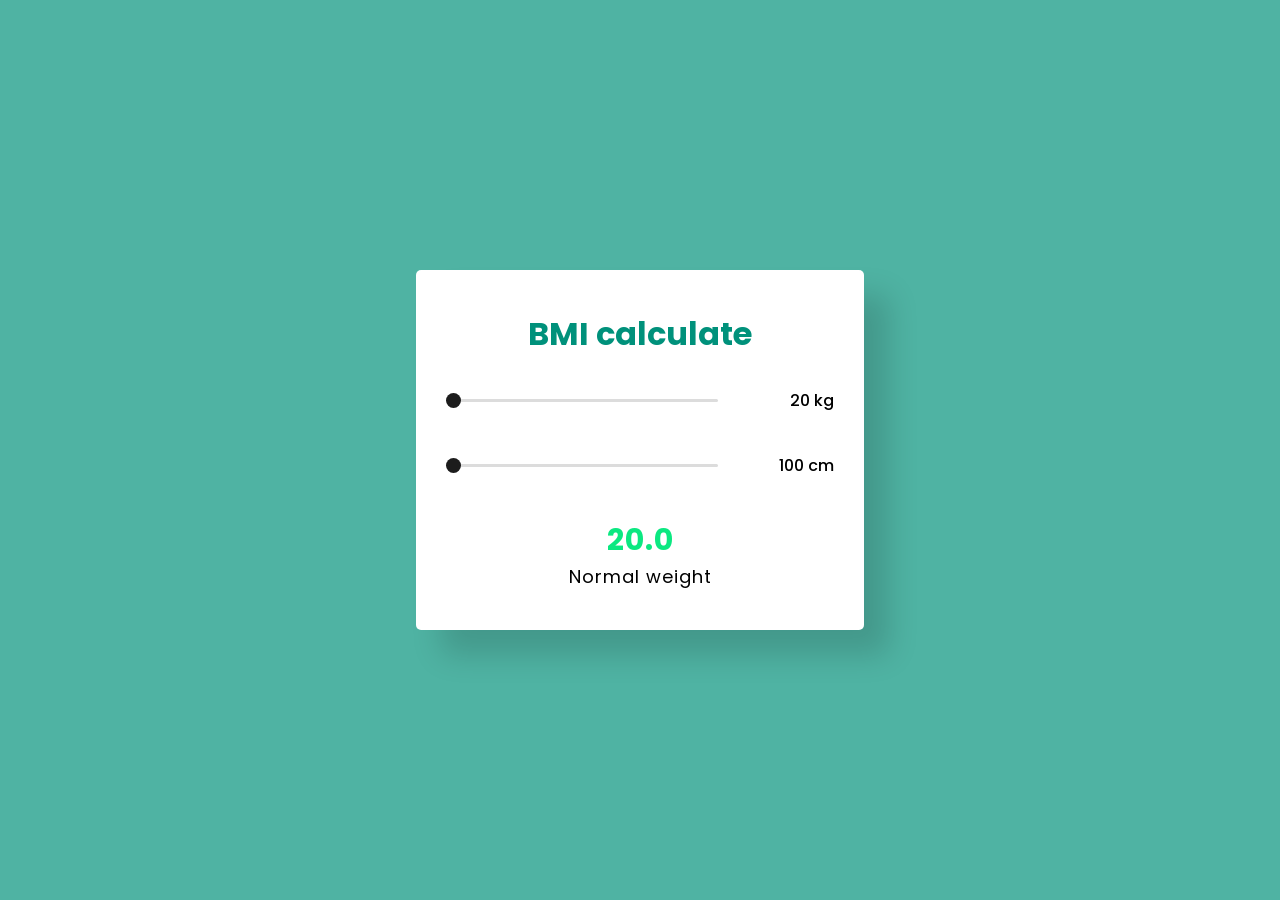
<file: index.html>
<!DOCTYPE html>
<html lang="en">
<head>
    <title>BMI calculate</title>
    <!--Google Font-->
    <link rel="preconnect" href="https://fonts.gstatic.com">
    <link href="https://fonts.googleapis.com/css2?family=Poppins:wght@500;700&display=swap" rel="stylesheet">
    <!--Stylesheet-->
    <link rel="stylesheet" href="css/style.css">
</head>
<body>
    <div class="container">
        <h1>BMI calculate</h1>
        <div class="row">
            <input type="range" min="20" max="200" value="20" id="weight" oninput="calculate()">
            <span id="weight-val">20 kg</span>
        </div>
        <div class="row">
            <input type="range" min="100" max="250" value="100" id="height" oninput="calculate()">
            <span id="height-val">100 cm</span>
        </div>

        <p id="result">20.0</p>
        <p id="category">Normal weight</p>
    </div>

    <!--Script-->
    <script src="js/script.js"></script>
</body>
</html>
</file>
<file: css/style.css>
*,
*:before,
*:after{
    padding: 0;
    margin: 0;
    box-sizing: border-box;
}
body{
    height: 100vh;
    background-color: #00917bb0;
}
.container{
    background-color: #ffffff;
    padding: 40px 30px;
    width: 35%;
    min-width: 400px;
    position: absolute;
    transform: translate(-50%,-50%);
    top: 50%;
    left: 50%;
    border-radius: 5px;
    font-family: 'Poppins',sans-serif;
    box-shadow: 25px 25px 30px rgba(0,0,0,0.15);
}
.container h1 {
    text-align: center;
    margin-bottom: 30px;
    color: #00917b;
}
.row{
    display: flex;
    align-items: center;
    justify-content: space-between;
    margin-bottom: 40px;
}
.row span{
    font-weight: 500;
}
input[type="range"]{
    width: 70%;
    height: 3.5px;
    -webkit-appearance: none;
    appearance: none;
    background-color: #dcdcdc;
    border-radius: 3px;
    outline: none;
}
input[type="range"]::-webkit-slider-thumb{
    -webkit-appearance: none;
    appearance: none;
    height: 15px;
    width: 15px;
    background-color: #1c1c1c;
    border-radius: 50%;
    cursor: pointer;
}
#result{
    font-size: 30px;
    font-weight: 700;
    letter-spacing: 1px;
    text-align: center;
    color: #0be881;
}
#category{
    font-size: 18px;
    text-align: center;
    letter-spacing: 1px;
}
</file>
<file: Sources/css/style.css>
*,
*:before,
*:after{
    padding: 0;
    margin: 0;
    box-sizing: border-box;
}
body{
    height: 100vh;
    background-color: #00917bb0;
}
.container{
    background-color: #ffffff;
    padding: 40px 30px;
    width: 35%;
    min-width: 400px;
    position: absolute;
    transform: translate(-50%,-50%);
    top: 50%;
    left: 50%;
    border-radius: 5px;
    font-family: 'Poppins',sans-serif;
    box-shadow: 25px 25px 30px rgba(0,0,0,0.15);
}
.container h1 {
    text-align: center;
    margin-bottom: 30px;
    color: #00917b;
}
.row{
    display: flex;
    align-items: center;
    justify-content: space-between;
    margin-bottom: 40px;
}
.row span{
    font-weight: 500;
}
input[type="range"]{
    width: 70%;
    height: 3.5px;
    -webkit-appearance: none;
    appearance: none;
    background-color: #dcdcdc;
    border-radius: 3px;
    outline: none;
}
input[type="range"]::-webkit-slider-thumb{
    -webkit-appearance: none;
    appearance: none;
    height: 15px;
    width: 15px;
    background-color: #1c1c1c;
    border-radius: 50%;
    cursor: pointer;
}
#result{
    font-size: 30px;
    font-weight: 700;
    letter-spacing: 1px;
    text-align: center;
    color: #0be881;
}
#category{
    font-size: 18px;
    text-align: center;
    letter-spacing: 1px;
}
</file>
